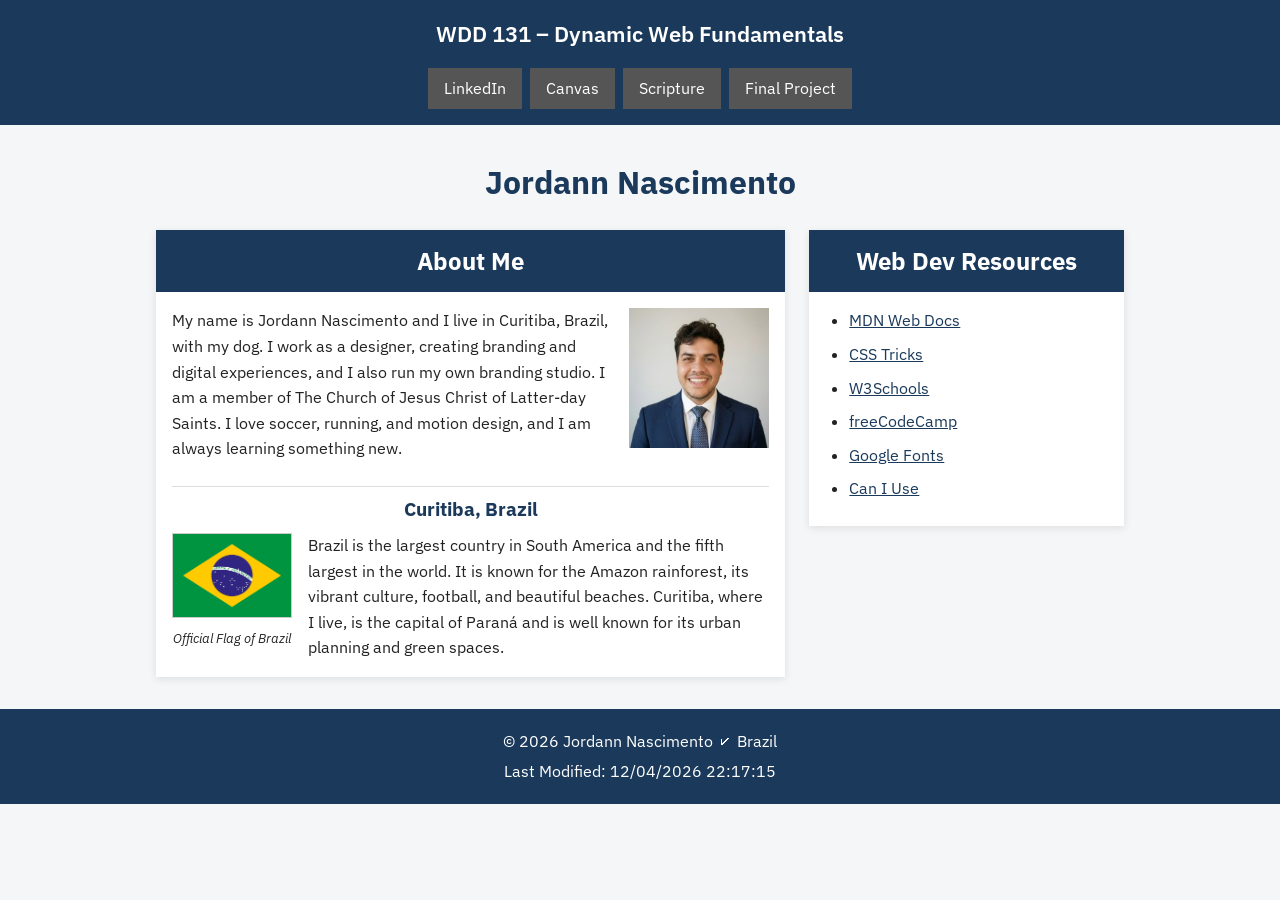
<file: index.html>
<!DOCTYPE html>
<html lang="en">
<head>
    <meta charset="UTF-8">
    <meta name="viewport" content="width=device-width, initial-scale=1.0">
    <title>WDD 131 – Dynamic Web Fundamentals – Jordann Nascimento</title>
    <meta name="description" content="WDD 131 – Dynamic Web Fundamentals course home page for Jordann Nascimento. HTML, CSS, and JavaScript coursework, projects, and dynamic web development.">
    <meta name="author" content="Jordann Nascimento">

    <link rel="preconnect" href="https://fonts.googleapis.com">
    <link rel="preconnect" href="https://fonts.gstatic.com" crossorigin>
    <link href="https://fonts.googleapis.com/css2?family=IBM+Plex+Sans:wght@400;500;600;700&display=swap" rel="stylesheet">

    <link rel="stylesheet" href="styles/base.css">

    <script src="scripts/getdates.js" defer></script>
</head>
<body>
    <header>
        <span id="course-title">WDD 131 – Dynamic Web Fundamentals</span>
        <nav>
            <a href="https://www.linkedin.com/in/jordann-nascimento/" target="_blank">LinkedIn</a>
            <a href="https://byupw.instructure.com/" target="_blank">Canvas</a>
            <a href="https://www.churchofjesuschrist.org/study/scriptures/bofm/alma/7?lang=eng&id=p11-p13#p11" target="_blank">Scripture</a>
            <a href="#">Final Project</a>
        </nav>
    </header>

    <main>
        <h1>Jordann Nascimento</h1>

        <div class="cards">
            <section class="card about">
                <h2>About Me</h2>
                <div class="about-top">
                    <p>My name is Jordann Nascimento and I live in Curitiba, Brazil, with my dog. I work as a designer, creating branding and digital experiences, and I also run my own branding studio. I am a member of The Church of Jesus Christ of Latter-day Saints. I love soccer, running, and motion design, and I am always learning something new.</p>
                    <img class="profile" src="images/jordann_santos.jpg" alt="Photo of Jordann Nascimento" loading="lazy">
                </div>

                <h3 class="place">Curitiba, Brazil</h3>

                <div class="about-bottom">
                    <figure class="flag">
                        <img src="images/brazil.png" alt="Flag of Brazil" loading="lazy">
                        <figcaption>Official Flag of Brazil</figcaption>
                    </figure>
                    <p>Brazil is the largest country in South America and the fifth largest in the world. It is known for the Amazon rainforest, its vibrant culture, football, and beautiful beaches. Curitiba, where I live, is the capital of Paraná and is well known for its urban planning and green spaces.</p>
                </div>
            </section>

            <section class="card resources">
                <h2>Web Dev Resources</h2>
                <ul>
                    <li><a href="https://developer.mozilla.org/" target="_blank">MDN Web Docs</a></li>
                    <li><a href="https://css-tricks.com/" target="_blank">CSS Tricks</a></li>
                    <li><a href="https://www.w3schools.com/" target="_blank">W3Schools</a></li>
                    <li><a href="https://www.freecodecamp.org/" target="_blank">freeCodeCamp</a></li>
                    <li><a href="https://fonts.google.com/" target="_blank">Google Fonts</a></li>
                    <li><a href="https://caniuse.com/" target="_blank">Can I Use</a></li>
                </ul>
            </section>
        </div>
    </main>

    <footer>
        <p>&copy; <span id="currentyear"></span> Jordann Nascimento &#128504; Brazil</p>
        <p id="lastModified"></p>
    </footer>
</body>
</html>
</file>
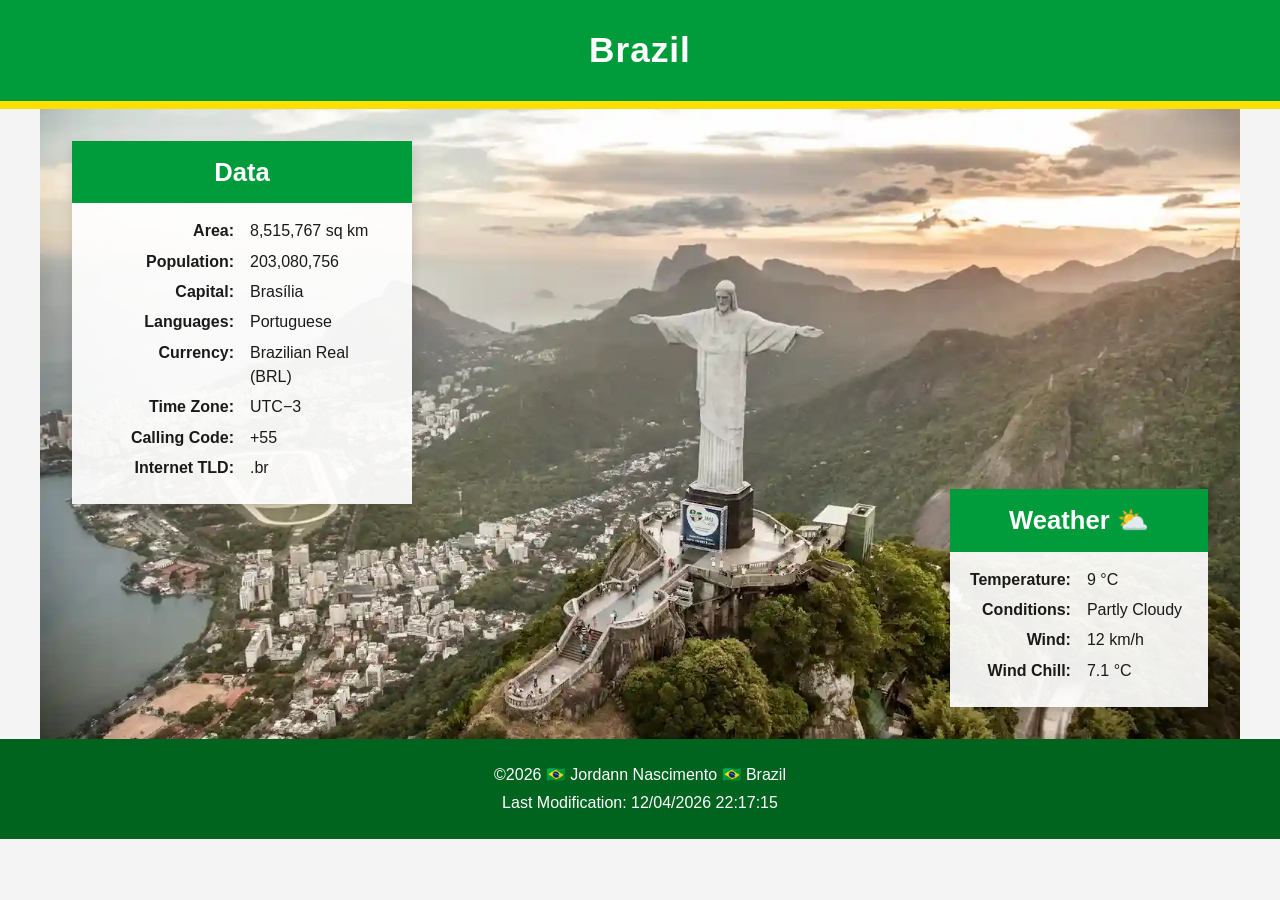
<file: place.html>
<!DOCTYPE html>
<html lang="en">
<head>
  <meta charset="UTF-8">
  <meta name="viewport" content="width=device-width, initial-scale=1.0">
  <meta name="description" content="Explore key facts about Brazil — area, population, capital, currency, and time zone — along with the current weather conditions and wind chill.">
  <meta name="author" content="Jordann Nascimento">
  <title>Brazil | Country Page</title>
  <link rel="stylesheet" href="styles/place.css">
  <script src="scripts/place.js" defer></script>
</head>
<body>
  <header>
    <h1>Brazil</h1>
  </header>

  <main>
    <!-- Hero image: swaps between two WebP files based on screen width (srcset) -->
    <picture class="hero">
      <source media="(min-width: 700px)" srcset="images/brazil-large.webp">
      <img src="images/brazil-small.webp"
           alt="Christ the Redeemer overlooking Rio de Janeiro, Brazil"
           width="800" height="1000">
    </picture>

    <section class="data card">
      <h2>Data</h2>
      <dl>
        <dt>Area:</dt><dd>8,515,767 sq km</dd>
        <dt>Population:</dt><dd>203,080,756</dd>
        <dt>Capital:</dt><dd>Brasília</dd>
        <dt>Languages:</dt><dd>Portuguese</dd>
        <dt>Currency:</dt><dd>Brazilian Real (BRL)</dd>
        <dt>Time Zone:</dt><dd>UTC&minus;3</dd>
        <dt>Calling Code:</dt><dd>+55</dd>
        <dt>Internet TLD:</dt><dd>.br</dd>
      </dl>
    </section>

    <section class="weather card">
      <h2>Weather</h2>

      <!-- SVG weather icon: visible in mobile view, hidden in the wider view -->
      <svg class="weather-icon" viewBox="0 0 64 64" role="img"
           aria-label="Partly cloudy" xmlns="http://www.w3.org/2000/svg">
        <circle cx="22" cy="20" r="9" fill="#FFDF00"/>
        <g stroke="#FFDF00" stroke-width="2.5" stroke-linecap="round">
          <line x1="22" y1="5" x2="22" y2="1"/>
          <line x1="7" y1="20" x2="3" y2="20"/>
          <line x1="11" y1="9" x2="8" y2="6"/>
          <line x1="33" y1="9" x2="36" y2="6"/>
          <line x1="11" y1="31" x2="8" y2="34"/>
        </g>
        <g fill="#E6E6E6">
          <circle cx="26" cy="42" r="9"/>
          <circle cx="38" cy="39" r="11"/>
          <circle cx="49" cy="45" r="8"/>
          <rect x="24" y="44" width="28" height="12" rx="6"/>
        </g>
      </svg>

      <dl>
        <dt>Temperature:</dt><dd>9 &deg;C</dd>
        <dt>Conditions:</dt><dd>Partly Cloudy</dd>
        <dt>Wind:</dt><dd>12 km/h</dd>
        <dt>Wind Chill:</dt><dd id="windchill">N/A</dd>
      </dl>
    </section>
  </main>

  <footer>
    <p>&copy;<span id="year"></span> 🇧🇷 Jordann Nascimento 🇧🇷 Brazil</p>
    <p id="lastModified"></p>
  </footer>
</body>
</html>
</file>
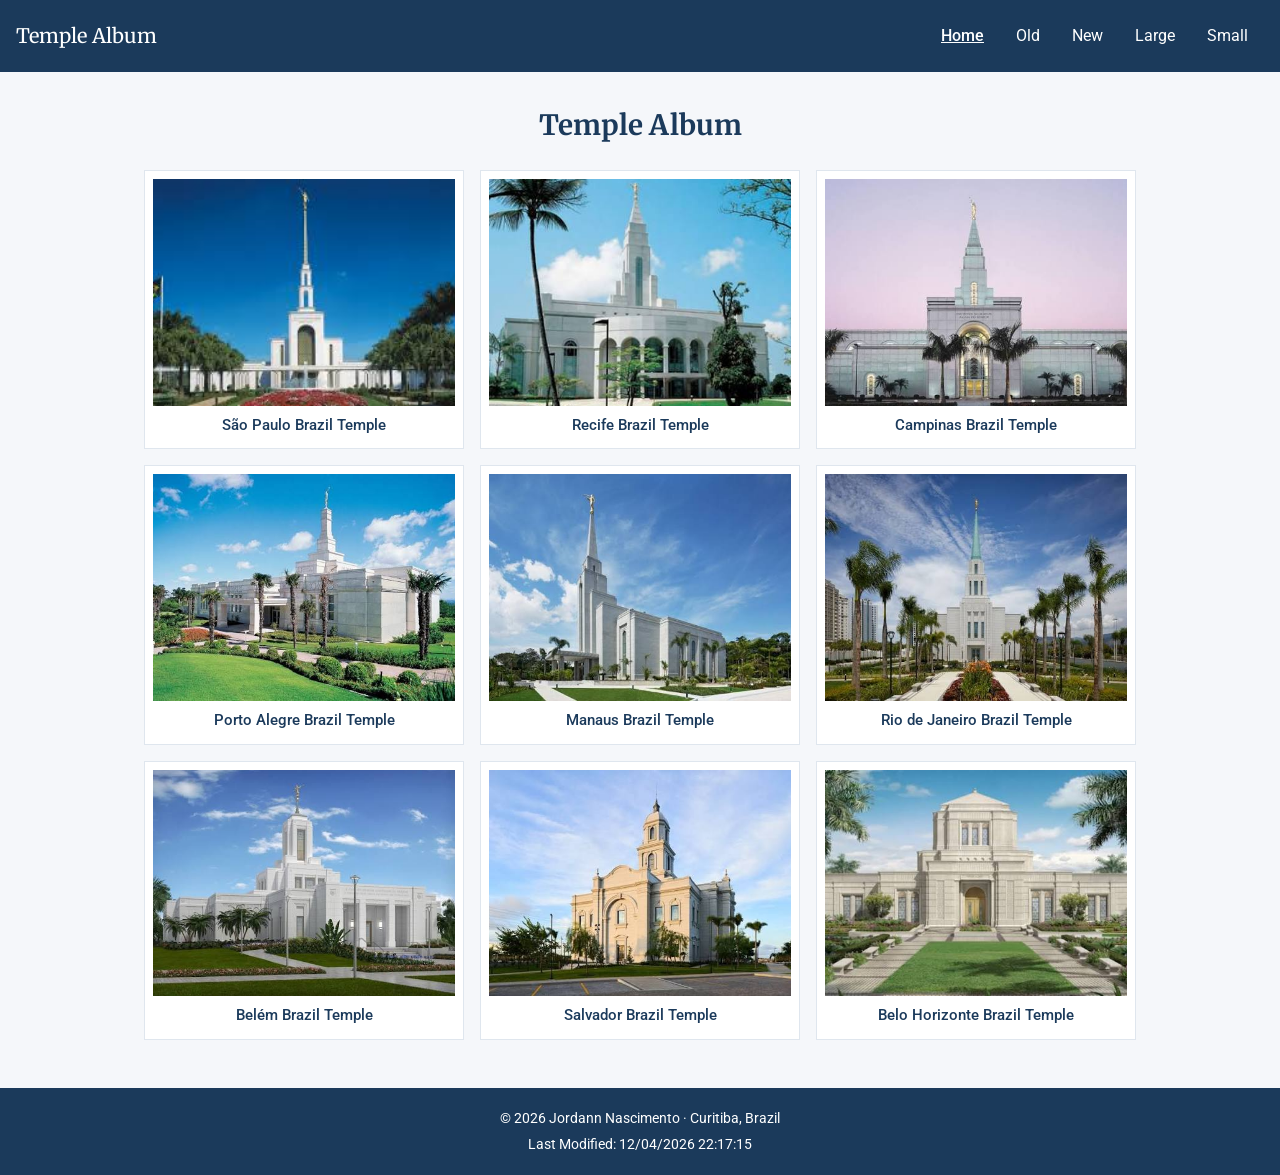
<file: temples.html>
<!DOCTYPE html>
<html lang="en">
  <head>
    <meta charset="UTF-8" />
    <meta name="viewport" content="width=device-width, initial-scale=1.0" />
    <meta name="description" content="A responsive picture album of temples in Brazil, built for WDD 131." />
    <meta name="author" content="Jordann Nascimento" />
    <title>Temple Album | WDD 131</title>

    <link rel="preconnect" href="https://fonts.googleapis.com" />
    <link rel="preconnect" href="https://fonts.gstatic.com" crossorigin />
    <link
      href="https://fonts.googleapis.com/css2?family=Merriweather:wght@700&family=Roboto:wght@400;500&display=swap"
      rel="stylesheet"
    />

    <link rel="stylesheet" href="styles/temples.css" />
    <link rel="stylesheet" href="styles/temples-large.css" />

    <script src="scripts/temples.js" defer></script>
  </head>

  <body>
    <header>
      <span class="logo">Temple Album</span>
      <button id="menuButton" aria-label="Toggle navigation menu" aria-expanded="false">
        &#9776;
      </button>
      <nav>
        <ul id="navMenu">
          <li><a href="#" class="active">Home</a></li>
          <li><a href="#">Old</a></li>
          <li><a href="#">New</a></li>
          <li><a href="#">Large</a></li>
          <li><a href="#">Small</a></li>
        </ul>
      </nav>
    </header>

    <main>
      <h1>Temple Album</h1>

      <div class="gallery">
        <figure>
          <img src="images/sao_paulo_temple.jpg" alt="São Paulo Brazil Temple" loading="lazy" />
          <figcaption>São Paulo Brazil Temple</figcaption>
        </figure>

        <figure>
          <img src="images/recife_temple.jpg" alt="Recife Brazil Temple" loading="lazy" />
          <figcaption>Recife Brazil Temple</figcaption>
        </figure>

        <figure>
          <img src="images/campinas_temple.jpg" alt="Campinas Brazil Temple" loading="lazy" />
          <figcaption>Campinas Brazil Temple</figcaption>
        </figure>

        <figure>
          <img src="images/porto_alegre_temple.jpg" alt="Porto Alegre Brazil Temple" loading="lazy" />
          <figcaption>Porto Alegre Brazil Temple</figcaption>
        </figure>

        <figure>
          <img src="images/manaus_temple.jpg" alt="Manaus Brazil Temple" loading="lazy" />
          <figcaption>Manaus Brazil Temple</figcaption>
        </figure>

        <figure>
          <img src="images/riodejaneiro_temple.jpg" alt="Rio de Janeiro Brazil Temple" loading="lazy" />
          <figcaption>Rio de Janeiro Brazil Temple</figcaption>
        </figure>

        <figure>
          <img src="images/belem_templo.jpg" alt="Belém Brazil Temple" loading="lazy" />
          <figcaption>Belém Brazil Temple</figcaption>
        </figure>

        <figure>
          <img src="images/salvador_temple.jpg" alt="Salvador Brazil Temple" loading="lazy" />
          <figcaption>Salvador Brazil Temple</figcaption>
        </figure>

        <figure>
          <img src="images/belo_horizonte_temple.jpg" alt="Belo Horizonte Brazil Temple" loading="lazy" />
          <figcaption>Belo Horizonte Brazil Temple</figcaption>
        </figure>
      </div>
    </main>

    <footer>
      <p>&copy; <span id="currentYear"></span> Jordann Nascimento &middot; Curitiba, Brazil</p>
      <p id="lastModified"></p>
    </footer>
  </body>
</html>
</file>
<file: styles/base.css>
:root {
    --yellow: #FFDF00;
    --blue: #1b3a5b;
    --gray: #555555;
    --light: #f4f6f8;
    --text: #222222;
    --white: #ffffff;
}

* {
    box-sizing: border-box;
}

body {
    margin: 0;
    font-family: "IBM Plex Sans", sans-serif;
    color: var(--text);
    background-color: var(--light);
    line-height: 1.6;
}

h1, h2, h3 {
    font-family: "Owner", "IBM Plex Sans", sans-serif;
}

header {
    background-color: var(--blue);
    color: var(--white);
    padding: 1rem;
    text-align: center;
}

#course-title {
    display: block;
    font-family: "Owner", "IBM Plex Sans", sans-serif;
    font-size: 1.4rem;
    font-weight: 600;
    margin-bottom: 1rem;
}

nav {
    display: flex;
    justify-content: center;
    flex-wrap: wrap;
    gap: 0.5rem;
}

nav a {
    background-color: var(--gray);
    color: var(--white);
    text-decoration: none;
    padding: 0.5rem 1rem;
    transition: background-color 0.3s ease, color 0.3s ease;
}

nav a:hover {
    background-color: var(--yellow);
    color: var(--text);
}

main {
    max-width: 1000px;
    margin: 2rem auto;
    padding: 0 1rem;
}

main h1 {
    text-align: center;
    color: var(--blue);
}

.cards {
    display: grid;
    grid-template-columns: 2fr 1fr;
    gap: 1.5rem;
    align-items: start;
}

.card {
    background-color: var(--white);
    box-shadow: 0 2px 8px rgba(0, 0, 0, 0.1);
    overflow: hidden;
}

.card h2 {
    background-color: var(--blue);
    color: var(--white);
    margin: 0;
    padding: 0.75rem 1rem;
    text-align: center;
}

.about-top {
    display: flex;
    gap: 1rem;
    padding: 1rem;
    align-items: flex-start;
}

.about-top p {
    margin: 0;
    flex: 1;
}

.profile {
    width: 140px;
    height: auto;
}

.place {
    text-align: center;
    color: var(--blue);
    margin: 0.5rem 1rem;
    padding-top: 0.5rem;
    border-top: 1px solid #ddd;
}

.about-bottom {
    display: flex;
    gap: 1rem;
    padding: 0 1rem 1rem;
    align-items: flex-start;
}

.flag {
    margin: 0;
    text-align: center;
    flex-shrink: 0;
}

.flag img {
    width: 120px;
    height: auto;
    border: 1px solid #ccc;
}

.flag figcaption {
    font-size: 0.8rem;
    font-style: italic;
    margin-top: 0.25rem;
}

.about-bottom p {
    margin: 0;
}

.resources ul {
    padding: 1rem 1rem 1rem 2.5rem;
    margin: 0;
}

.resources li {
    margin-bottom: 0.5rem;
}

.resources a {
    color: var(--blue);
}

footer {
    background-color: var(--blue);
    color: var(--white);
    text-align: center;
    padding: 1rem;
    margin-top: 2rem;
}

footer p {
    margin: 0.25rem 0;
}

@media (max-width: 700px) {
    .cards {
        grid-template-columns: 1fr;
    }
    .about-top, .about-bottom {
        flex-direction: column;
        align-items: center;
        text-align: center;
    }
}
</file>
<file: styles/place.css>
/* ---------- Global variables (Brazil flag palette) ---------- */
:root {
  --green: #009C3B;
  --green-dark: #00641F;
  --yellow: #FFDF00;
  --blue: #002776;
  --white: #FFFFFF;
  --ink: #1A1A1A;
  --page-bg: #F4F4F4;
  --shadow: 0 4px 12px rgba(0, 0, 0, 0.15);
}

* {
  box-sizing: border-box;
}

body {
  margin: 0;
  font-family: "Segoe UI", Tahoma, Geneva, Verdana, sans-serif;
  color: var(--ink);
  background-color: var(--page-bg);
  line-height: 1.5;
}

/* ---------- Header ---------- */
header {
  background-color: var(--green);
  border-bottom: 8px solid var(--yellow);
  text-align: center;
  padding: 1.5rem 1rem;
}

header h1 {
  margin: 0;
  color: var(--white);
  font-size: 2.2rem;
  letter-spacing: 1px;
}

/* ---------- Hero image ---------- */
.hero {
  display: block;
}

.hero img {
  display: block;
  width: 100%;
  height: auto;
}

/* ---------- Cards (Data / Weather) ---------- */
.card {
  background-color: var(--white);
  box-shadow: var(--shadow);
  margin: 1.5rem 1rem;
  padding: 0 1.25rem 1.5rem;
}

.card h2 {
  background-color: var(--green);
  color: var(--white);
  text-align: center;
  margin: 0 -1.25rem 1rem;
  padding: 0.75rem;
  font-size: 1.6rem;
}

/* ---------- Label / value lists ---------- */
dl {
  display: grid;
  grid-template-columns: 1fr 1fr;
  gap: 0.4rem 1rem;
  margin: 0 auto;
  max-width: 420px;
}

dt {
  text-align: right;
  font-weight: 700;
}

dd {
  margin: 0;
  text-align: left;
}

/* ---------- Weather icon (mobile) ---------- */
.weather {
  text-align: center;
}

.weather-icon {
  display: block;
  width: 90px;
  height: 90px;
  margin: 0.5rem auto 1rem;
}

/* ---------- Footer ---------- */
footer {
  background-color: var(--green-dark);
  color: var(--white);
  text-align: center;
  padding: 1.25rem 1rem;
}

footer p {
  margin: 0.25rem 0;
}

/* ---------- Wider view ---------- */
@media (min-width: 700px) {
  main {
    display: grid;
    grid-template-columns: 1fr 1fr;
    max-width: 1200px;
    margin-inline: auto;
  }

  .hero {
    grid-column: 1 / -1;
    grid-row: 1;
  }

  .hero img {
    max-height: 70vh;
    object-fit: cover;
  }

  /* Data card overlays the top-left of the hero */
  .data {
    grid-column: 1;
    grid-row: 1;
    align-self: start;
    justify-self: start;
    z-index: 2;
    margin: 2rem;
    max-width: 340px;
    background-color: rgba(255, 255, 255, 0.92);
  }

  /* Weather card overlays the bottom-right of the hero */
  .weather {
    grid-column: 2;
    grid-row: 1;
    align-self: end;
    justify-self: end;
    z-index: 2;
    margin: 2rem;
    max-width: 320px;
    background-color: rgba(255, 255, 255, 0.92);
  }

  dl {
    max-width: none;
  }

  /* Hide the SVG icon and use an emoji pseudo-element after the heading */
  .weather-icon {
    display: none;
  }

  .weather h2::after {
    content: " ⛅";
  }
}
</file>
<file: styles/temples.css>
:root {
  --primary: #1b3a5b;
  --accent: #c9a227;
  --bg: #f5f7fa;
  --surface: #ffffff;
  --text: #22303c;
  --heading-font: "Merriweather", serif;
  --body-font: "Roboto", sans-serif;
}

* {
  box-sizing: border-box;
}

body {
  margin: 0;
  font-family: var(--body-font);
  background-color: var(--bg);
  color: var(--text);
  line-height: 1.5;
}

header {
  display: flex;
  flex-wrap: wrap;
  align-items: center;
  justify-content: space-between;
  background-color: var(--primary);
  color: #ffffff;
  padding: 1rem;
}

.logo {
  font-family: var(--heading-font);
  font-size: 1.25rem;
}

#menuButton {
  background: none;
  border: none;
  color: #ffffff;
  font-size: 1.5rem;
  line-height: 1;
  cursor: pointer;
  padding: 0.25rem 0.5rem;
}

nav {
  width: 100%;
  display:flex;
}

#navMenu {
  display: none;
  flex-direction: column;
  list-style: none;
  margin: 0;
  padding: 0;
}

#navMenu.open {
  display: flex;
}

#navMenu a {
  display: block;
  padding: 0.75rem 0.5rem;
  color: #ffffff;
  text-decoration: none;
  border-top: 1px solid rgba(255, 255, 255, 0.25);
}

#navMenu a:hover {
  background-color: var(--accent);
  color: #1b1b1b;
}

#navMenu a.active {
  font-weight: 500;
  text-decoration: underline;
}

main {
  max-width: 40rem;
  margin: 0 auto;
  padding: 1rem;
}

h1 {
  font-family: var(--heading-font);
  color: var(--primary);
  text-align: center;
  font-size: 1.75rem;
  margin: 1rem 0 1.5rem;
}

.gallery {
  display: grid;
  grid-template-columns: 1fr;
  gap: 1rem;
}

figure {
  margin: 0;
  background-color: var(--surface);
  border: 1px solid #dfe6ee;
  padding: 0.5rem;
}

figure img {
  width: 100%;
  height: auto;
  aspect-ratio: 4 / 3;
  object-fit: cover;
  display: block;
}

figcaption {
  font-size: 0.95rem;
  text-align: center;
  padding: 0.5rem 0 0.25rem;
  color: var(--primary);
  font-weight: 500;
}

footer {
  background-color: var(--primary);
  color: #ffffff;
  text-align: center;
  padding: 1rem;
  margin-top: 2rem;
  font-size: 0.9rem;
}

footer p {
  margin: 0.25rem 0;
}
</file>
<file: styles/temples-large.css>
@media (min-width: 40rem) {
  #menuButton {
    display: none;
  }

  nav {
    width: auto;
    display: flex;
  }

  #navMenu {
    display: flex;
    flex-direction: row;
  }

  #navMenu a {
    border-top: none;
    padding: 0.5rem 1rem;
  }

  main {
    max-width: 64rem;
  }

  .gallery {
    grid-template-columns: repeat(auto-fit, minmax(15rem, 1fr));
  }
}
</file>
